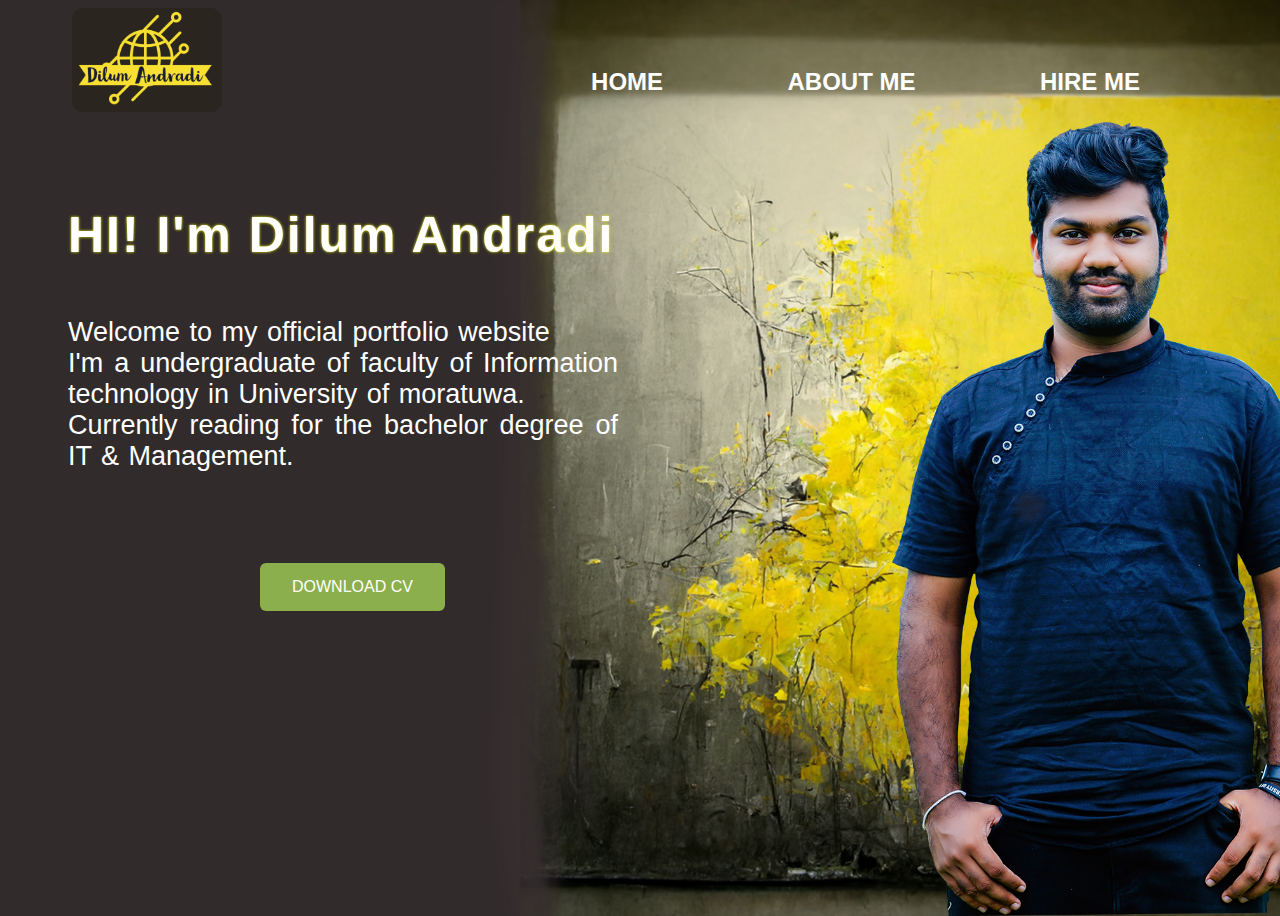
<file: index.html>
<!DOCTYPE html>
<html lang="en">

<head>
    <title>welcome to my personal website</title>
    <link rel="stylesheet" href="index.css">
</head>

<body>
    <div class="home">
        <nav>
            <img class="lg" src="logo 1.png" alt="logo" width="150px">
            <ul>
                <li><a href="index.html">HOME</a></li>
                <li><a href="aboutme.html">ABOUT ME</a></li>
                <li><a href="hireme.html">HIRE ME</a></li>
            </ul>
        </nav>
    </div>
    <div class="text">
        <h1>
            HI! I'm Dilum Andradi
        </h1>
        <div class="box">
            <p>Welcome to my official portfolio website<br>I'm a undergraduate of faculty of Information technology in
                University of moratuwa.<br> Currently reading for the bachelor degree of IT & Management. </p>
        </div>
    </div>

    <div class="bt">

        <button class="button">DOWNLOAD CV</button>
    </div>
</body>

</html>
</file>
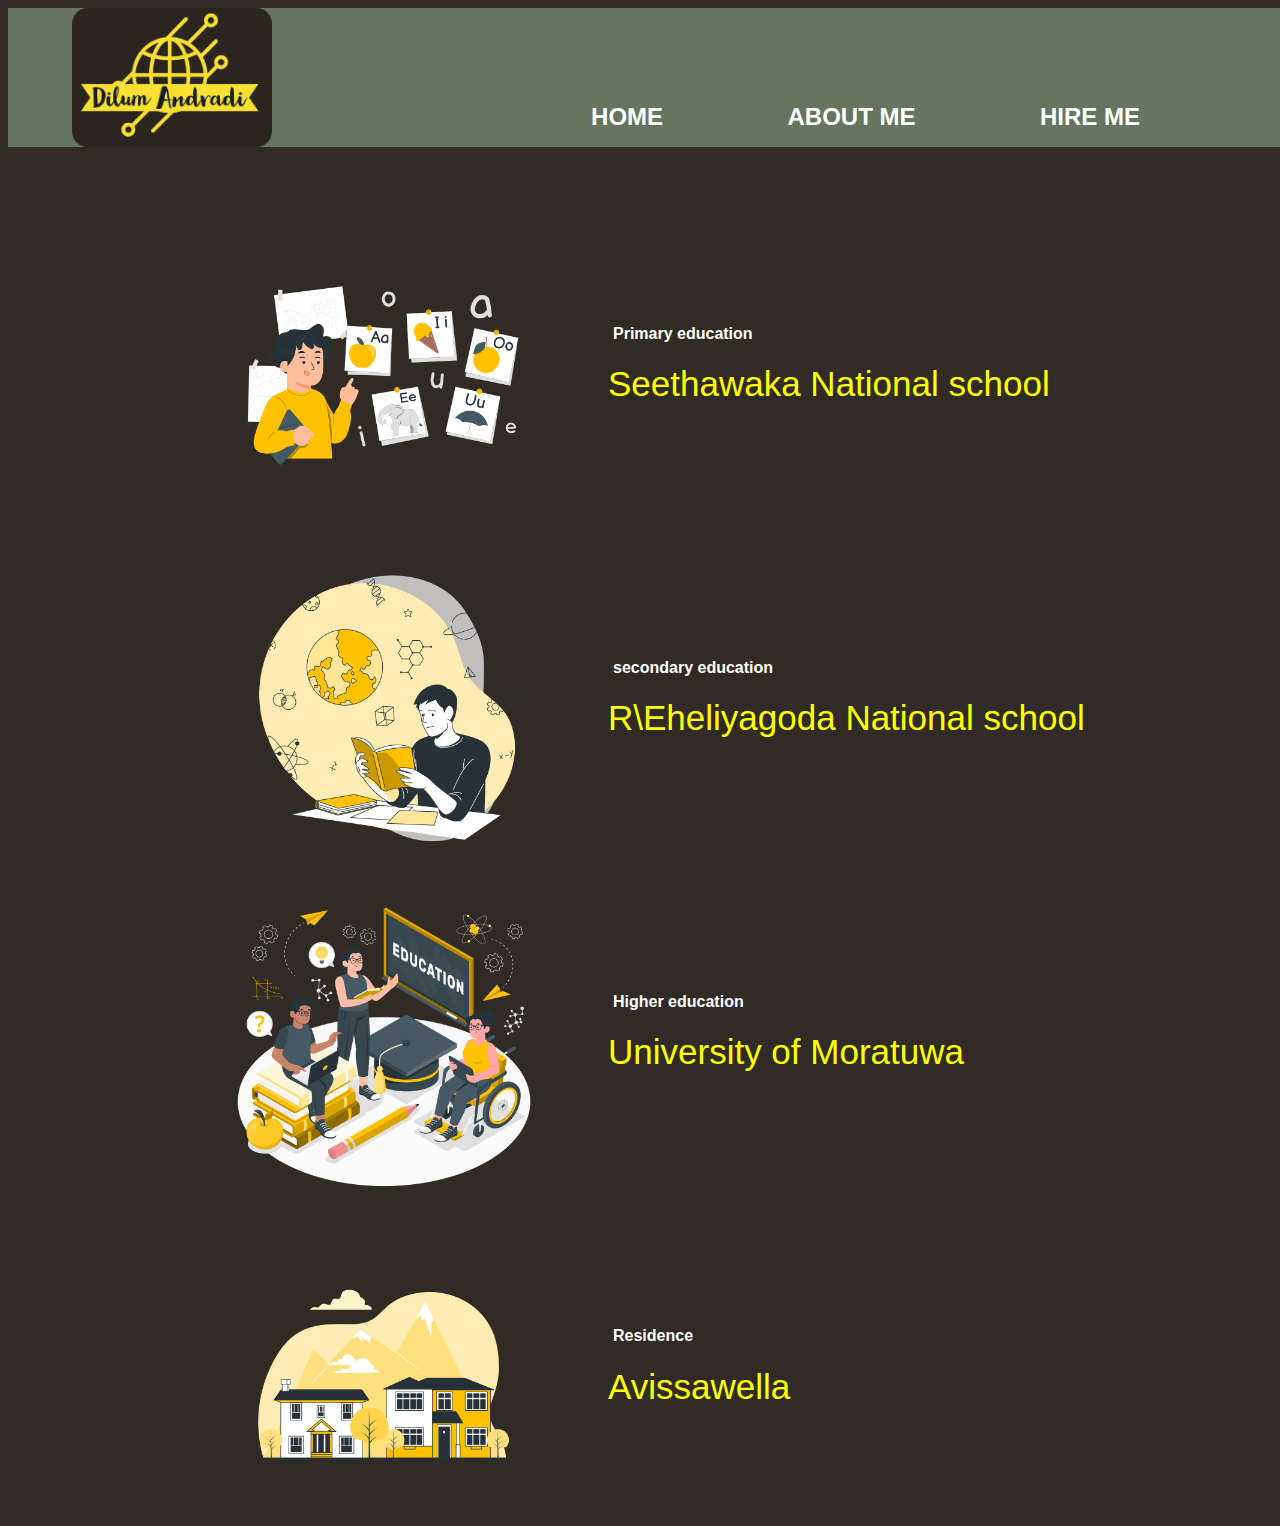
<file: aboutme.html>
<!DOCTYPE html>
<html lang="en">

<head>
    <title>About Me</title>
    <link rel="stylesheet" href="aboutme.css">
</head>

<body>
    <div class="home">
        <nav>
            <img class="lg" src="logo 1.png" alt="logo" width="200px">
            <ul>
                <li><a href="index.html">HOME</a></li>
                <li><a href="aboutme.html">ABOUT ME</a></li>
                <li><a href="hireme.html">HIRE ME</a></li>
            </ul>
        </nav>
    </div>

<div class="container1">
    <div>
        <img src="pri.png" alt="primary education illustration"  class="pri">
    </div>
    <div style="margin-left: 200px;">
        <h4 style="color: white; padding-left: 205px; padding-top: 80px; ">Primary education</h4>
    </div>
    <div style="font-size: 20px; padding-left: 400px; font-size: 35px; color: yellow; " >Seethawaka National school</div>
</div>
<div class="container1">
    <div>
        <img src="sec.png" alt="secondary education illustration"  class="pri">
    </div>
    <div style="margin-left: 200px;">
        <h4 style="color: white; padding-left: 205px; padding-top: 80px; ">secondary education</h4>
    </div>
    <div style="font-size: 20px; padding-left: 400px; font-size: 35px; color: yellow; " >R\Eheliyagoda National school</div>
</div>

<div class="container1">
    <div>
        <img src="uni.png" alt="primary education illustration"  class="pri">
    </div>
    <div style="margin-left: 200px;">
        <h4 style="color: white; padding-left: 205px; padding-top: 80px; ">Higher education</h4>
    </div>
    <div style="font-size: 20px; padding-left: 400px; font-size: 35px; color: yellow; " >University of Moratuwa</div>
</div>
<div class="container1">
    <div>
        <img src="res.png" alt="primary education illustration"  class="pri">
    </div>
    <div style="margin-left: 200px;">
        <h4 style="color: white; padding-left: 205px; padding-top: 80px; ">Residence</h4>
    </div>
    <div style="font-size: 20px; padding-left: 400px; font-size: 35px; color: yellow; " >Avissawella</div>
</div>


</body>
</file>
<file: index.css>
* {
    font-family: sans-serif;

}

body {
    height: 100vh;
    width: 100%;
    background-image: url("homepage.jpg");
    background-size: cover;
    background-position: center;
    
}

nav {
    display: flex;
    align-items: flex-end;
    justify-content: space-between;
    padding-top: 0px;
    padding-left: 5%;
    padding-right: 10%;
}

nav ul li {
    list-style-type: none;
    display: inline-block;
    padding: 0px 100px;
    padding-top: -80px;
    padding-right: 20px;
}

nav ul li a {
    color: white;
    text-decoration: none;
    font-weight: bold;
    font-size: x-large;


}

nav ul li a:hover {
    color: rgb(168, 250, 5);
    transition: .3s;
}

.text {
    padding: 60px;
    position: center;
    color: white;
}

h1 {
    font-size: 50px;
    font-family: Arial, Helvetica, sans-serif;
    letter-spacing: 2px;
    text-shadow: 0 0 3px #fbff00;
    padding-bottom: 20px;
}
p{
    letter-spacing: 0px;
    word-spacing: 2px;
    font-size: 27px;
}
.box{
    max-width: 550px;
    text-align: justify;
}

.bt{
    padding-left: 250px;
}
.button {
    background-color: #8baf4c;
    border: none;
    color: white;
    padding: 15px 32px;
    text-align: center;
    text-decoration: none;
    display: inline-block;
    font-size: 16px;
    margin: 4px 2px;
    cursor: pointer;
    border-radius: 6px;
    align-self: center;
    position: relative;
}
.button:hover {
    background-color: #465704;
    color: white;
  }
</file>
<file: aboutme.css>
* {
    font-family: sans-serif;

}

body {
    height: 100vh;
    width: 100%;
    background-color: rgb(48, 43, 37);
    background-size: cover;
    background-position: center;
    
}
.home{
    background-color: rgba(204, 248, 201, 0.356);
}
nav {
    display: flex;
    align-items: flex-end;
    justify-content: space-between;
    padding-top: 0px;
    padding-left: 5%;
    padding-right: 10%;
}

nav ul li {
    list-style-type: none;
    display: inline-block;
    padding: 0px 100px;
    padding-top: -80px;
    padding-right: 20px;
}

nav ul li a {
    color: white;
    text-decoration: none;
    font-weight: bold;
    font-size: x-large;
    

}

nav ul li a:hover {
    color: rgb(168, 250, 5);
    transition: .3s;
}

.pri{
    margin-left:2%;
    float:left; 
    height:300px;
    width:300px; 
}
.container1 {
    width:100%;
    height:auto;
    padding: 6%;
    padding-left: 200px;
}
</file>
